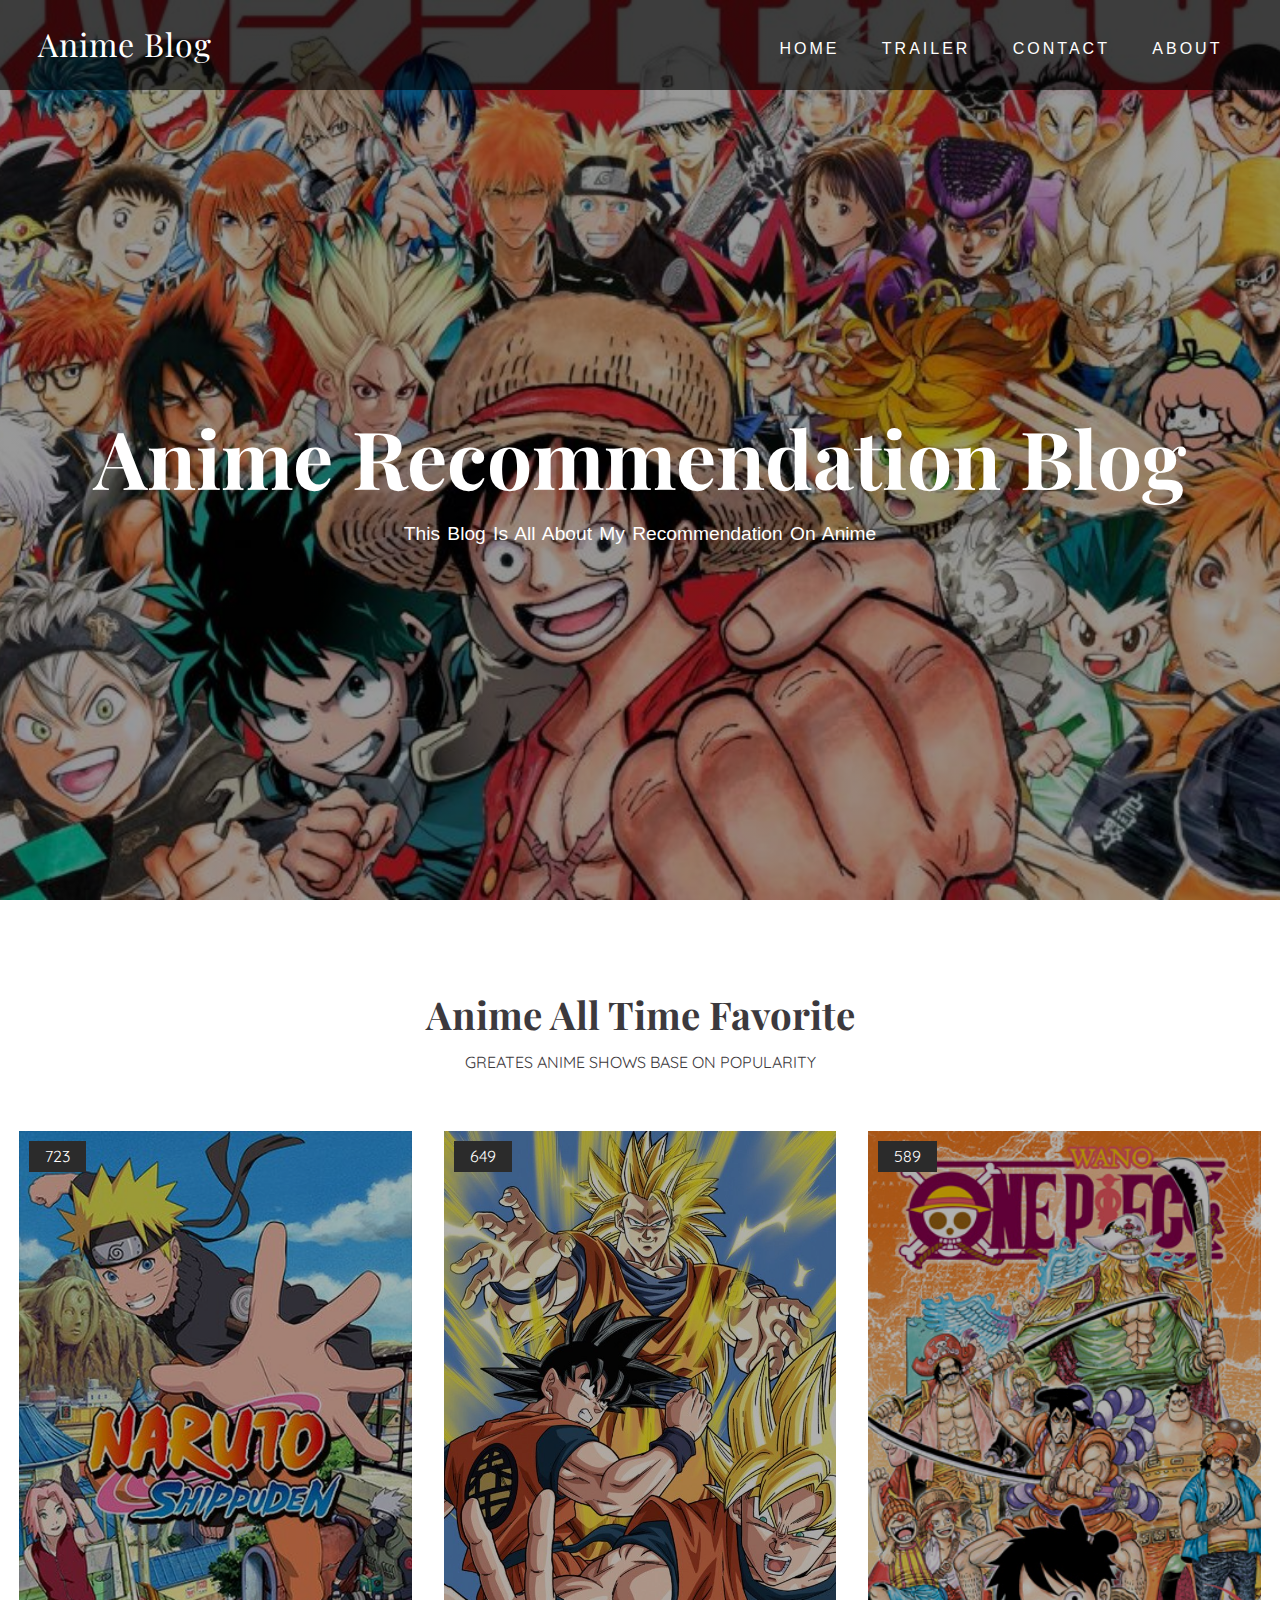
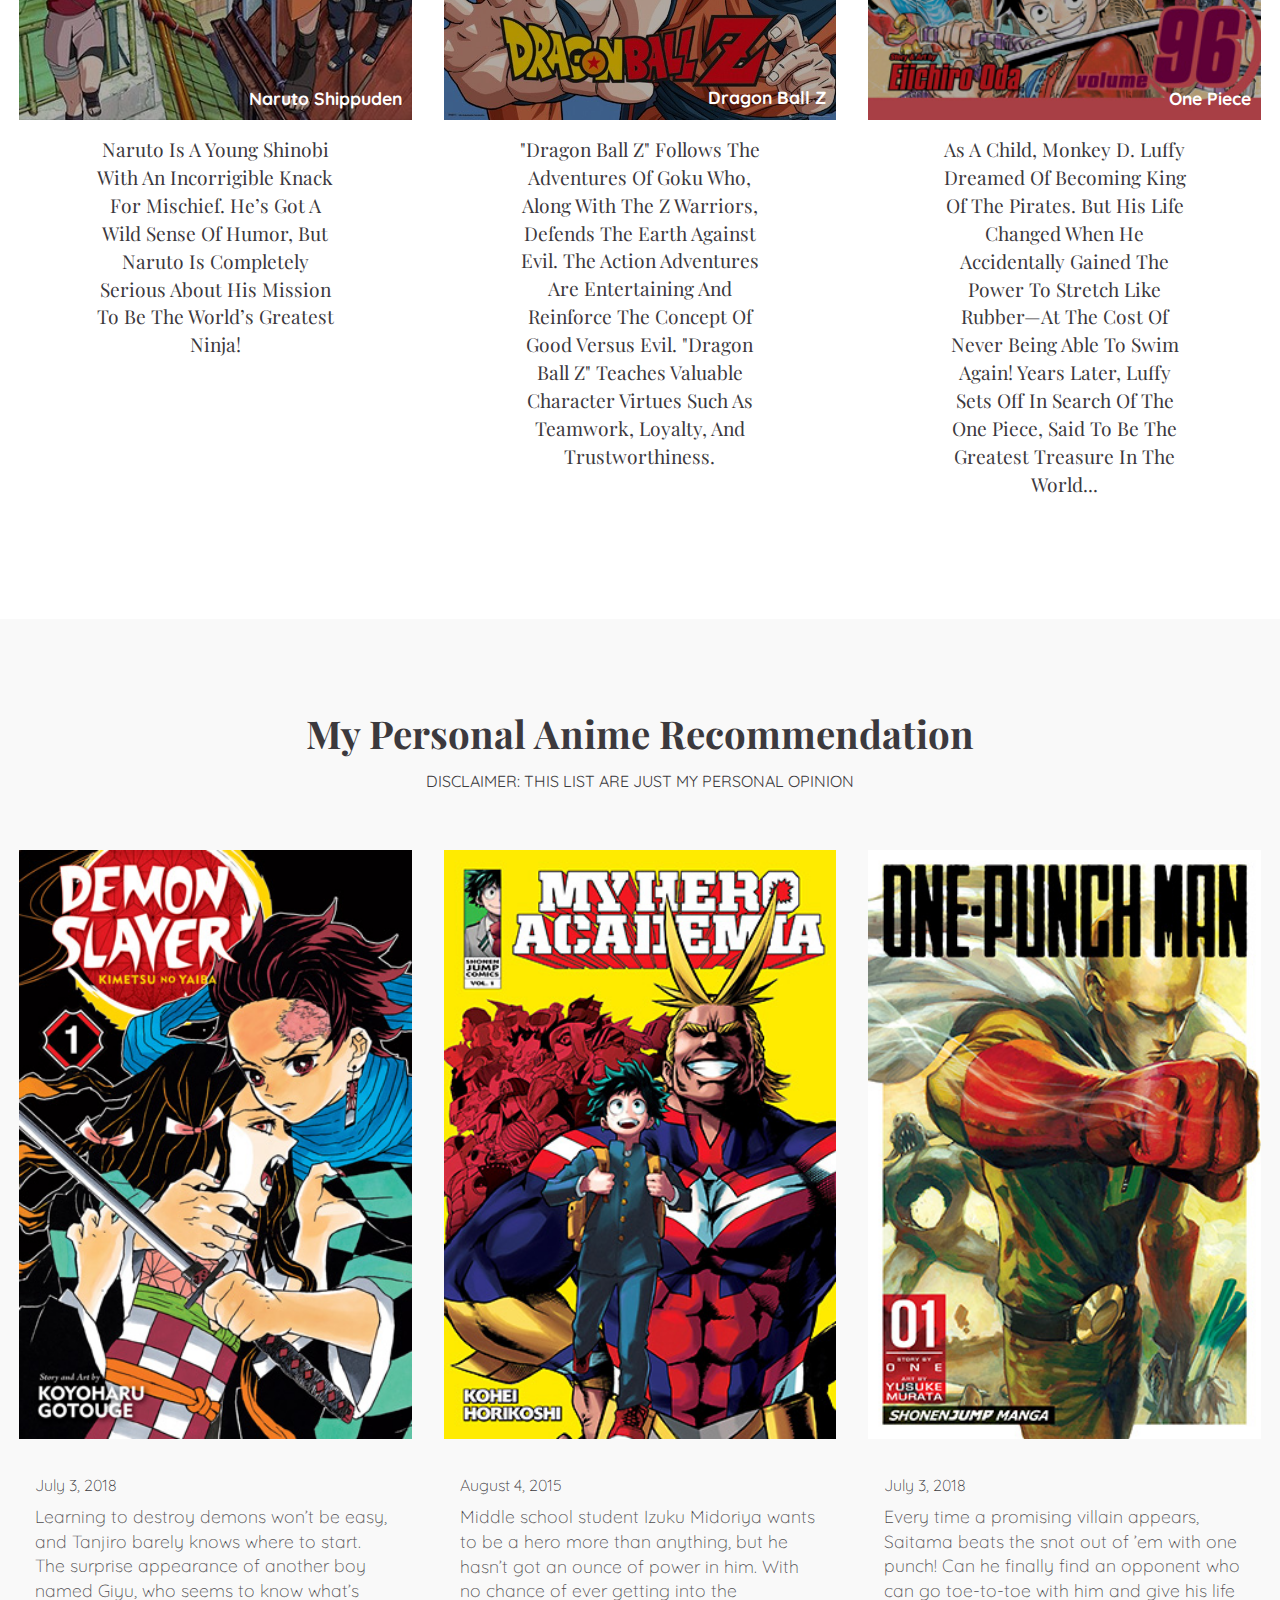
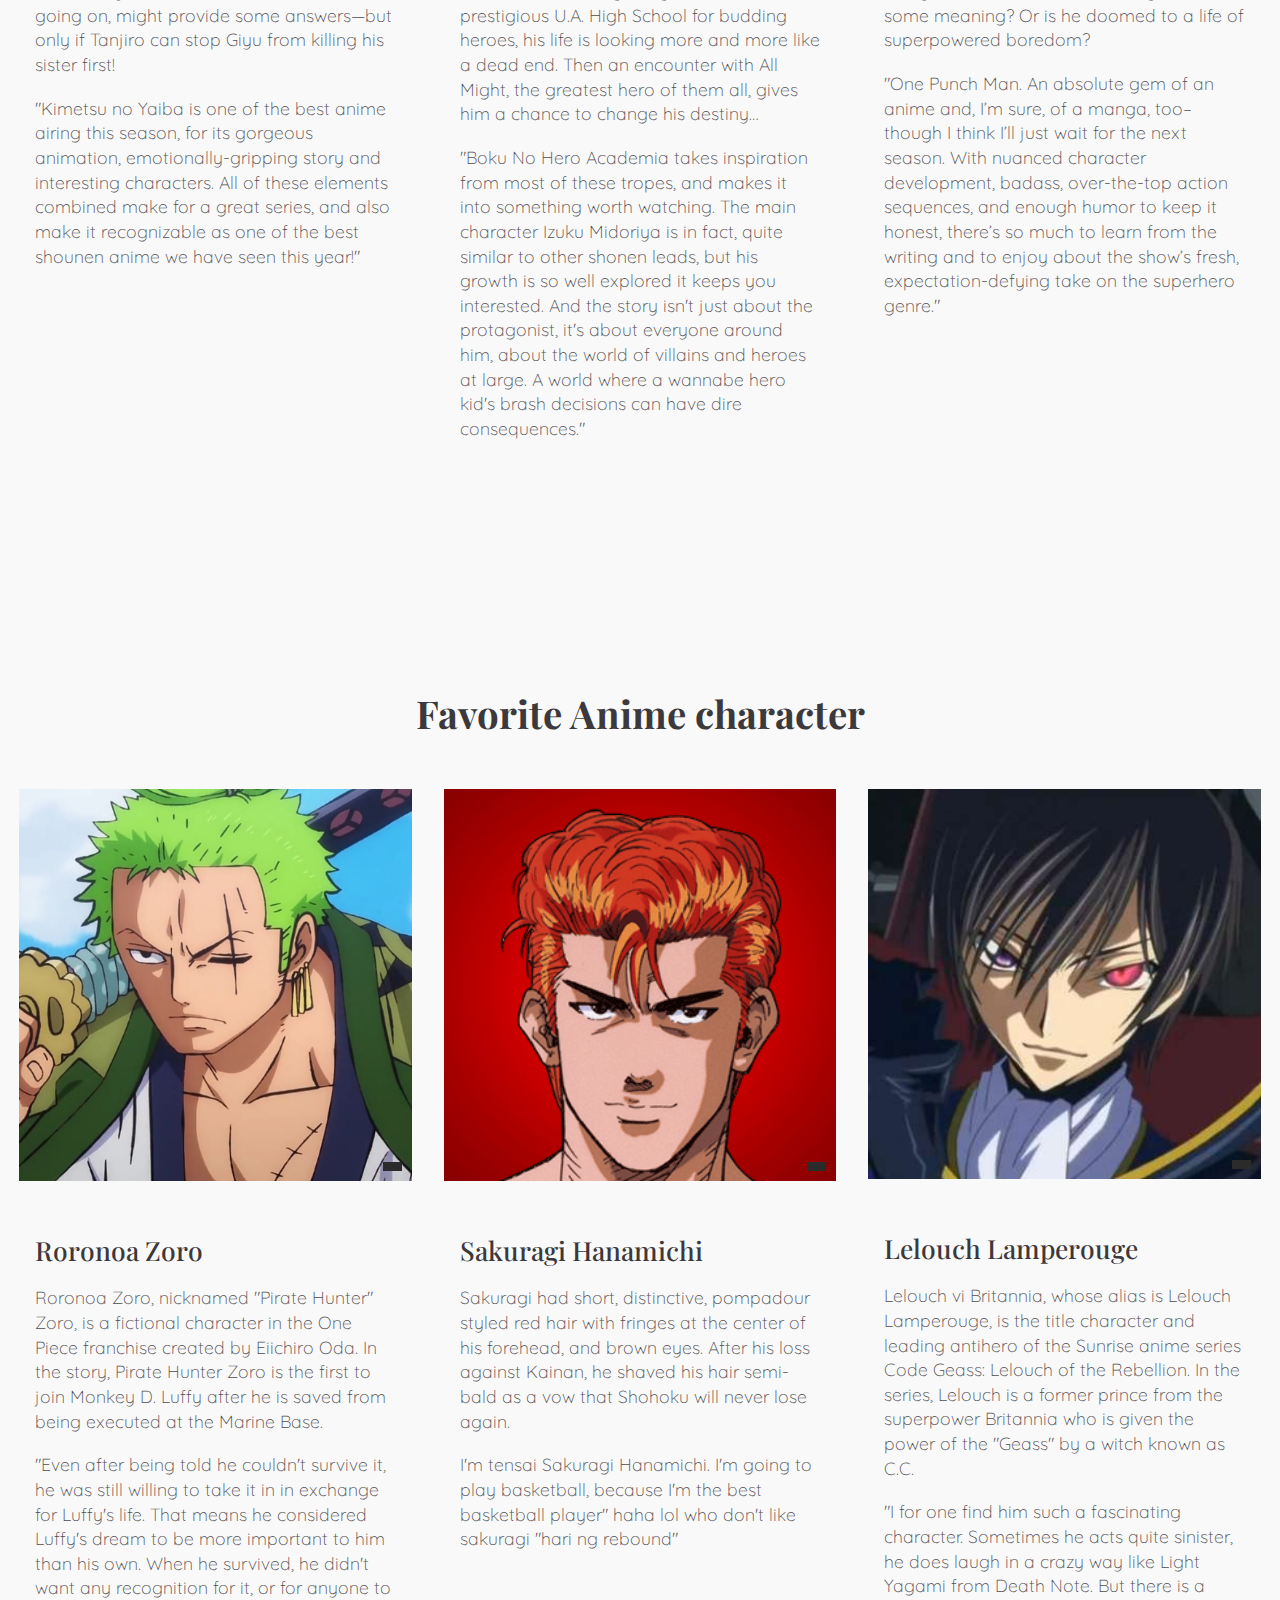
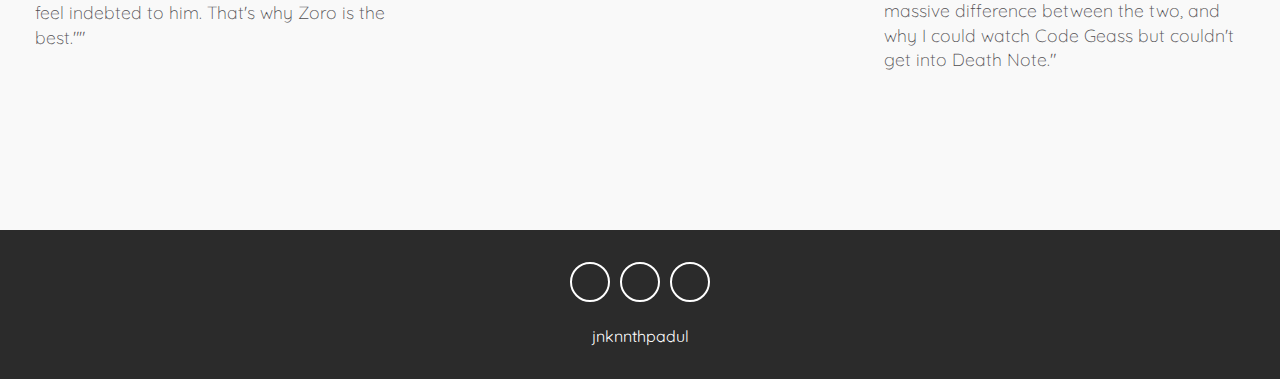
<file: index.html>
<!DOCTYPE html>
<html>

<head>
  <meta charset="utf-8">
  <meta http-equiv="X-UA-Compatible" content="IE=edge">
  <title>Anime Blog</title>
  <meta name="viewport" content="width=device-width, initial-scale=1">
  <!-- Font awesome icon -->
  <link rel="stylesheet" href="https://cdnjs.cloudflare.com/ajax/libs/font-awesome/5.15.1/css/all.min.css"
    integrity="sha512-+4zCK9k+qNFUR5X+cKL9EIR+ZOhtIloNl9GIKS57V1MyNsYpYcUrUeQc9vNfzsWfV28IaLL3i96P9sdNyeRssA=="
    crossorigin="anonymous" />
  <link rel="stylesheet" href="style.css">
</head>

<body>

  <!-- header -->
  <header>
    <nav class="navbar">
      <div class="container">
        <a href="index.html" class="navbar-brand">Anime Blog</a>
        <div class="navbar-nav">
          <a href="index.html">home</a>
          <a href="trailer.html">trailer</a>
          <a href="contact.html">contact</a>
          <a href="about.html">about</a>
        </div>
      </div>
    </nav>
    <div class="banner">
      <div class="container">
        <h1 class="banner-title">
          Anime Recommendation Blog
        </h1>
        <p>This blog is all about my recommendation on anime</p>
      </div>
    </div>
  </header>
  <!-- end of header -->

  <!-- design -->
  <section class="design" id="design">
    <div class="container">
      <div class="title">
        <h2>Anime All Time Favorite</h2>
        <p>Greates Anime Shows base on Popularity</p>
      </div>

      <div class="design-content">
        <!-- item -->
        <div class="design-item">
          <div class="design-img">
            <img src="images/naruto.jpg" alt="">
            <span><i class="far fa-heart"></i> 723</span>
            <span>Naruto Shippuden</span>
          </div>
          <div class="design-title">
            <a href="#">Naruto is a young shinobi with an incorrigible knack for mischief. He’s got a wild sense of
              humor, but Naruto is completely serious about his mission to be the world’s greatest ninja!</a>
          </div>
        </div>
        <!-- end of item -->
        <!-- item -->
        <div class="design-item">
          <div class="design-img">
            <img src="images/DragonBall.jpg" alt="">
            <span><i class="far fa-heart"></i> 649</span>
            <span>Dragon Ball Z</span>
          </div>
          <div class="design-title">
            <a href="#">"Dragon Ball Z" follows the adventures of Goku who, along with the Z Warriors, defends the Earth
              against evil. The action adventures are entertaining and reinforce the concept of good versus evil.
              "Dragon Ball Z" teaches valuable character virtues such as teamwork, loyalty, and trustworthiness.</a>
          </div>
        </div>
        <!-- end of item -->
        <!-- item -->
        <div class="design-item">
          <div class="design-img">
            <img src="images/onepiece.jpg" alt="">
            <span><i class="far fa-heart"></i> 589</span>
            <span>One Piece</span>
          </div>
          <div class="design-title">
            <a href="#">As a child, Monkey D. Luffy dreamed of becoming King of the Pirates. But his life changed when
              he accidentally gained the power to stretch like rubber—at the cost of never being able to swim again!
              Years later, Luffy sets off in search of the One Piece, said to be the greatest treasure in the
              world...</a>
          </div>
        </div>
        <!-- end of item -->
      </div>
    </div>
  </section>
  <!-- end of design -->


  <!-- blog -->
  <section class="blog" id="blog">
    <div class="container">
      <div class="title">
        <h2>My Personal Anime Recommendation</h2>
        <p>Disclaimer: This list are just my personal opinion</p>
      </div>
      <div class="blog-content">
        <!-- item -->
        <div class="blog-item">
          <div class="blog-img">
            <img src="images/DemonSlayer.jpg" alt="">
          </div>
          <div class="blog-text">
            <span>July 3, 2018</span>
            <p>Learning to destroy demons won’t be easy, and Tanjiro barely knows where to start. The surprise
              appearance of another boy named Giyu, who seems to know what’s going on, might provide some answers—but
              only if Tanjiro can stop Giyu from killing his sister first!</p>
            <p>"Kimetsu no Yaiba is one of the best anime airing this season, for its gorgeous animation,
              emotionally-gripping story and interesting characters. All of these elements combined make for a great
              series, and also make it recognizable as one of the best shounen anime we have seen this year!"</p>
          </div>
        </div>
        <!-- end of item -->
        <!-- item -->
        <div class="blog-item">
          <div class="blog-img">
            <img src="images/MyHeroAcademia.jpg" alt="">
          </div>
          <div class="blog-text">
            <span>August 4, 2015</span>
            <p>Middle school student Izuku Midoriya wants to be a hero more than anything, but he hasn’t got an ounce
              of power in him. With no chance of ever getting into the prestigious U.A. High School for budding heroes,
              his life is looking more and more like a dead end. Then an encounter with All Might, the greatest hero of
              them all, gives him a chance to change his destiny…</p>
            <p>"Boku No Hero Academia takes inspiration from most of these tropes, and makes it into something worth
              watching. The main character Izuku Midoriya is in fact, quite similar to other shonen leads, but his
              growth is so well explored it keeps you interested.

              And the story isn't just about the protagonist, it's about everyone around him, about the world of
              villains and heroes at large. A world where a wannabe hero kid's brash decisions can have dire
              consequences."</p>
          </div>
        </div>
        <!-- end of item -->
        <!-- item -->
        <div class="blog-item">
          <div class="blog-img">
            <img src="images/OnePunchMan.jpg" alt="">
          </div>
          <div class="blog-text">
            <span>July 3, 2018</span>
            <p>Every time a promising villain appears, Saitama beats the snot out of ’em with one punch! Can he finally
              find an opponent who can go toe-to-toe with him and give his life some meaning? Or is he doomed to a life
              of superpowered boredom?</p>
            <p>"One Punch Man. An absolute gem of an anime and, I’m sure, of a manga, too–though I think I’ll just wait
              for the next season. With nuanced character development, badass, over-the-top action sequences, and enough
              humor to keep it honest, there’s so much to learn from the writing and to enjoy about the show’s fresh,
              expectation-defying take on the superhero genre."</p>
          </div>
        </div>
        <!-- end of item -->
      </div>
    </div>
  </section>
  <!-- end of blog -->
  <!-- blog -->
  <section class="blog" id="blog">
    <div class="container">
      <div class="title">
        <h2>Favorite Anime character</h2>
      </div>
      <div class="blog-content">
        <!-- item -->
        <div class="blog-item">
          <div class="blog-img">
            <img src="images/zoro.png" alt="">
            <span><i class="far fa-heart"></i></span>
          </div>
          <div class="blog-text">
            <h2>Roronoa Zoro</h2>
            <p>Roronoa Zoro, nicknamed "Pirate Hunter" Zoro, is a fictional character in the One Piece franchise created
              by Eiichiro Oda. In the story, Pirate Hunter Zoro is the first to join Monkey D. Luffy after he is saved
              from being executed at the Marine Base.</p>
            <p>"Even after being told he couldn't survive it, he was still willing to take it in in exchange for Luffy's
              life. That means he considered Luffy's dream to be more important to him than his own. When he survived,
              he didn't want any recognition for it, or for anyone to feel indebted to him. That's why Zoro is the
              best.""
            </p>
          </div>
        </div>
        <!-- end of item -->
        <!-- item -->
        <div class="blog-item">
          <div class="blog-img">
            <img src="images/sakuragi.png" alt="">
            <span><i class="far fa-heart"></i></span>
          </div>
          <div class="blog-text">
            <h2>Sakuragi Hanamichi</h2>
            <p>Sakuragi had short, distinctive, pompadour styled red hair with fringes at the center of his forehead,
              and brown eyes. After his loss against Kainan, he shaved his hair semi-bald as a vow that Shohoku will
              never lose again.</p>
            <p>I'm tensai Sakuragi Hanamichi. I'm going to play basketball, because I'm the best basketball player" haha
              lol who don't like sakuragi "hari ng rebound"</p>
          </div>
        </div>
        <!-- end of item -->
        <!-- item -->
        <div class="blog-item">
          <div class="blog-img">
            <img src="images/Lelouch.jpg" alt="">
            <span><i class="far fa-heart"></i></span>
          </div>
          <div class="blog-text">
            <h2>Lelouch Lamperouge</h2>
            <p>Lelouch vi Britannia, whose alias is Lelouch Lamperouge, is the title character and leading antihero of
              the Sunrise anime series Code Geass: Lelouch of the Rebellion. In the series, Lelouch is a former prince
              from the superpower Britannia who is given the power of the "Geass" by a witch known as C.C.</p>
            <p>"I for one find him such a fascinating character. Sometimes he acts quite sinister, he does laugh in a
              crazy way like Light Yagami from Death Note. But there is a massive difference between the two, and why I
              could watch Code Geass but couldn't get into Death Note."</p>
          </div>
        </div>
        <!-- end of item -->
      </div>
    </div>
  </section>
  <!-- end of blog -->

  <!-- footer -->
  <footer>
    <div class="social-links">
      <a href="https://www.facebook.com/jankenneth.l.padul/" target="_blank"><i class="fab fa-facebook-f"></i></a>
      <a href="https://github.com/jnknnthpadul" target="_blank"><i class="fab fa-github"></i></a>
      <a href="https://www.instagram.com/jnknnthpadul/" target="_blank"><i class="fab fa-instagram"></i></a>
    </div>
    <span>jnknnthpadul</span>
  </footer>
  <!-- end of footer -->


</body>

</html>
</file>
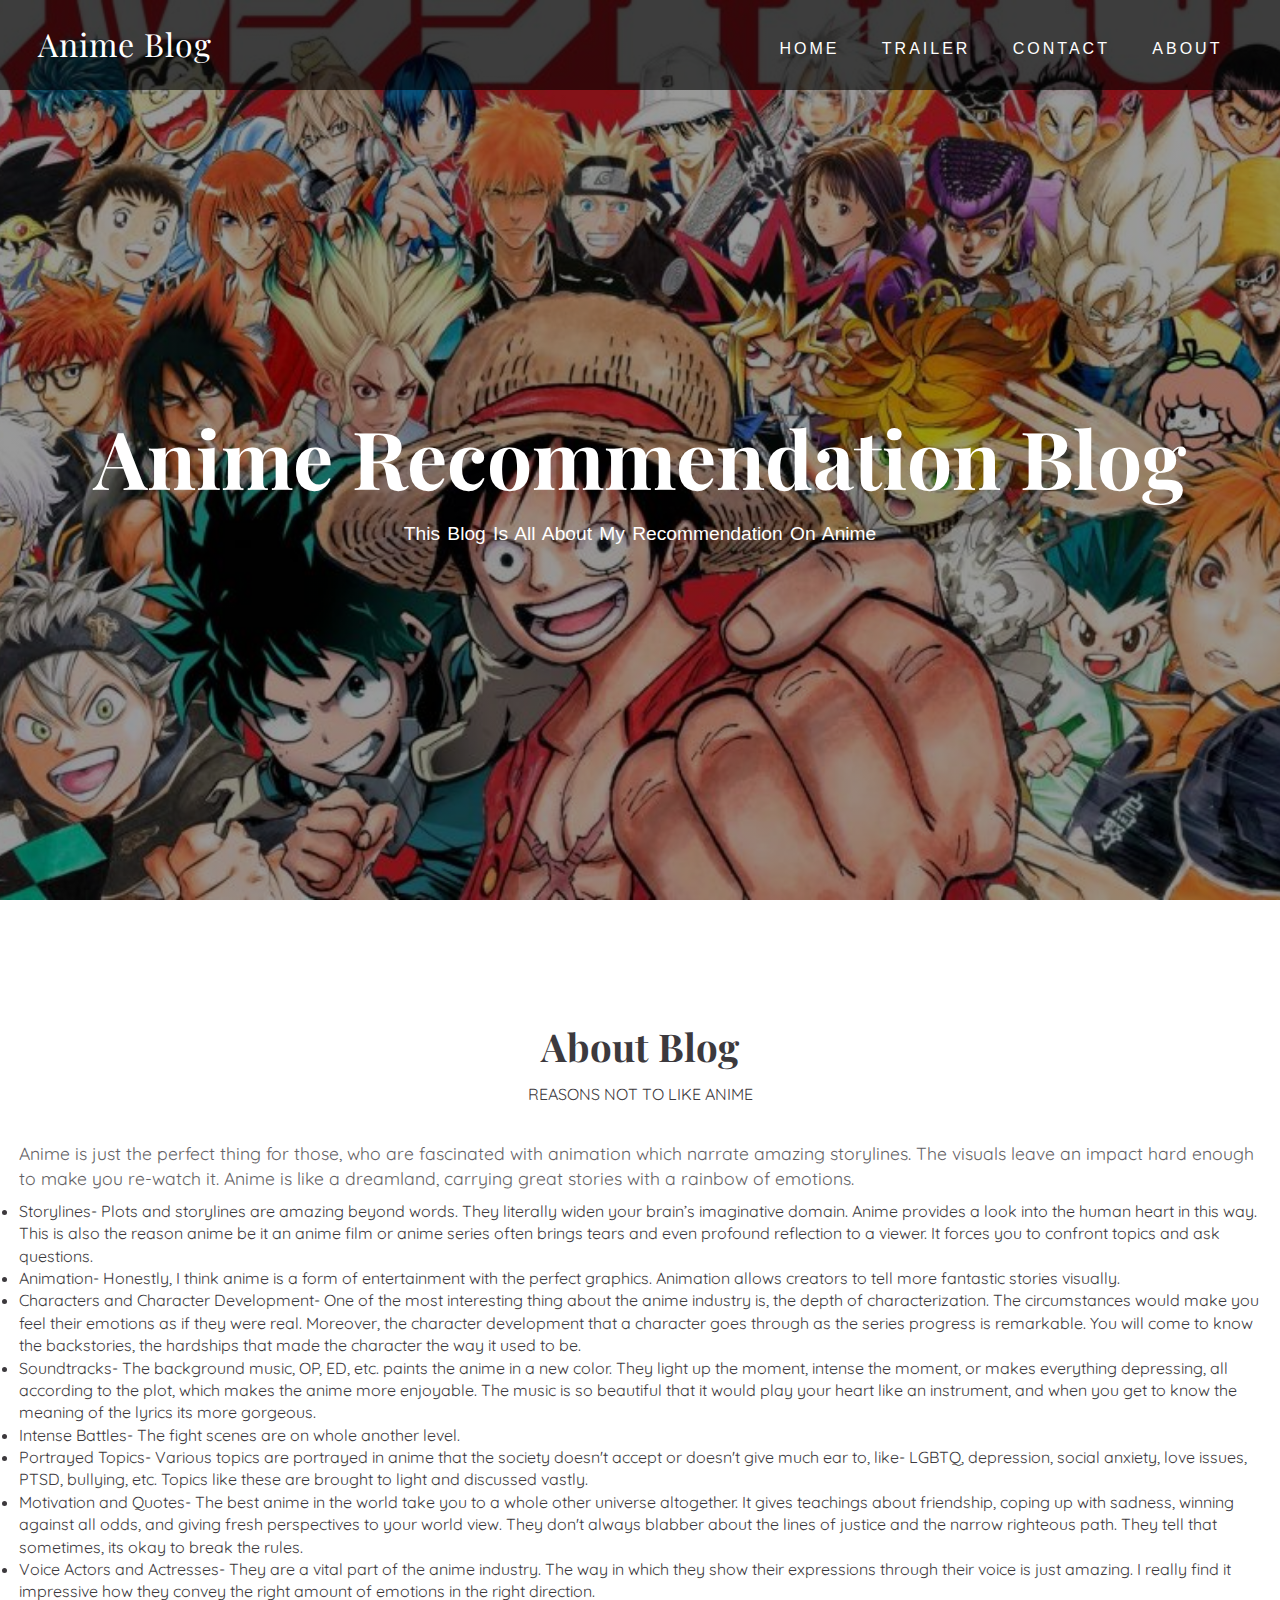
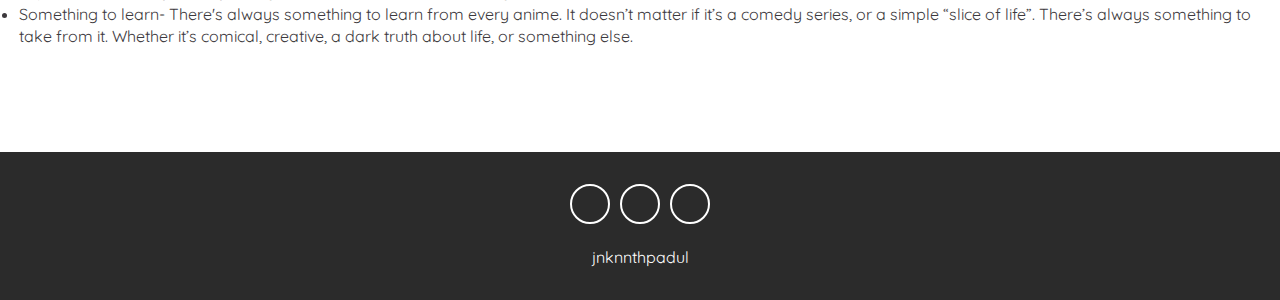
<file: about.html>
<!DOCTYPE html>
<html>

<head>
    <meta charset="utf-8">
    <meta http-equiv="X-UA-Compatible" content="IE=edge">
    <title>Anime Blog</title>
    <meta name="viewport" content="width=device-width, initial-scale=1">
    <!-- Font awesome icon -->
    <link rel="stylesheet" href="https://cdnjs.cloudflare.com/ajax/libs/font-awesome/5.15.1/css/all.min.css"
        integrity="sha512-+4zCK9k+qNFUR5X+cKL9EIR+ZOhtIloNl9GIKS57V1MyNsYpYcUrUeQc9vNfzsWfV28IaLL3i96P9sdNyeRssA=="
        crossorigin="anonymous" />
    <link rel="stylesheet" href="style.css">
</head>

<body>

    <!-- header -->
    <header>
        <nav class="navbar">
            <div class="container">
                <a href="index.html" class="navbar-brand">Anime Blog</a>
                <div class="navbar-nav">
                    <a href="index.html">home</a>
                    <a href="trailer.html">trailer</a>
                    <a href="contact.html">contact</a>
                    <a href="about.html">about</a>
                </div>
            </div>
        </nav>
        <div class="banner">
            <div class="container">
                <h1 class="banner-title">
                    Anime Recommendation Blog
                </h1>
                <p>This blog is all about my recommendation on anime</p>
            </div>
        </div>
    </header>
    <!-- end of header -->

    <!-- about -->
    <section class="about" id="about">
        <div class="container">

            <div class="about-text">
                <div class="title">
                    <h2>About Blog</h2>
                    <p>Reasons not to like anime</p>
                </div>
                <p>Anime is just the perfect thing for those, who are fascinated with animation which narrate
                    amazing storylines. The visuals leave an impact hard enough to make you re-watch it. Anime is
                    like a dreamland, carrying great stories with a rainbow of emotions.</p>
                <ul>
                    <li>Storylines- Plots and storylines are amazing beyond words. They literally widen your brain’s
                        imaginative domain. Anime provides a look into the human heart in this way. This is also the
                        reason anime be it an anime film or anime series often brings tears and even profound
                        reflection to a viewer. It forces you to confront topics and ask questions.</li>
                    <li>Animation- Honestly, I think anime is a form of entertainment with the perfect graphics.
                        Animation allows creators to tell more fantastic stories visually.</li>
                    <li>Characters and Character Development- One of the most interesting thing about the anime
                        industry is, the depth of characterization. The circumstances would make you feel their
                        emotions as if they were real. Moreover, the character development that a character goes
                        through as the series progress is remarkable. You will come to know the backstories, the
                        hardships that made the character the way it used to be.</li>
                    <li>Soundtracks- The background music, OP, ED, etc. paints the anime in a new color. They light
                        up the moment, intense the moment, or makes everything depressing, all according to the
                        plot, which makes the anime more enjoyable. The music is so beautiful that it would play
                        your heart like an instrument, and when you get to know the meaning of the lyrics its more
                        gorgeous.</li>
                    <li>Intense Battles- The fight scenes are on whole another level.</li>
                    <li>Portrayed Topics- Various topics are portrayed in anime that the society doesn't accept or
                        doesn't give much ear to, like- LGBTQ, depression, social anxiety, love issues, PTSD,
                        bullying, etc. Topics like these are brought to light and discussed vastly.</li>
                    <li>Motivation and Quotes- The best anime in the world take you to a whole other universe
                        altogether. It gives teachings about friendship, coping up with sadness, winning against all
                        odds, and giving fresh perspectives to your world view. They don't always blabber about the
                        lines of justice and the narrow righteous path. They tell that sometimes, its okay to break
                        the rules.</li>
                    <li>Voice Actors and Actresses- They are a vital part of the anime industry. The way in which
                        they show their expressions through their voice is just amazing. I really find it impressive
                        how they convey the right amount of emotions in the right direction.</li>
                    <li>Something to learn- There's always something to learn from every anime. It doesn’t matter if
                        it’s a comedy series, or a simple “slice of life”. There’s always something to take from it.
                        Whether it’s comical, creative, a dark truth about life, or something else.</li>

                </ul>
            </div>
        </div>
        </div>
    </section>
    <!-- end of about -->

    <!-- footer -->
    <footer>
        <div class="social-links">
            <a href="https://www.facebook.com/jankenneth.l.padul/" target="_blank"><i class="fab fa-facebook-f"></i></a>
            <a href="https://github.com/jnknnthpadul" target="_blank"><i class="fab fa-github"></i></a>
            <a href="https://www.instagram.com/jnknnthpadul/" target="_blank"><i class="fab fa-instagram"></i></a>
        </div>
        <span>jnknnthpadul</span>
    </footer>
    <!-- end of footer -->


</body>

</html>
</file>
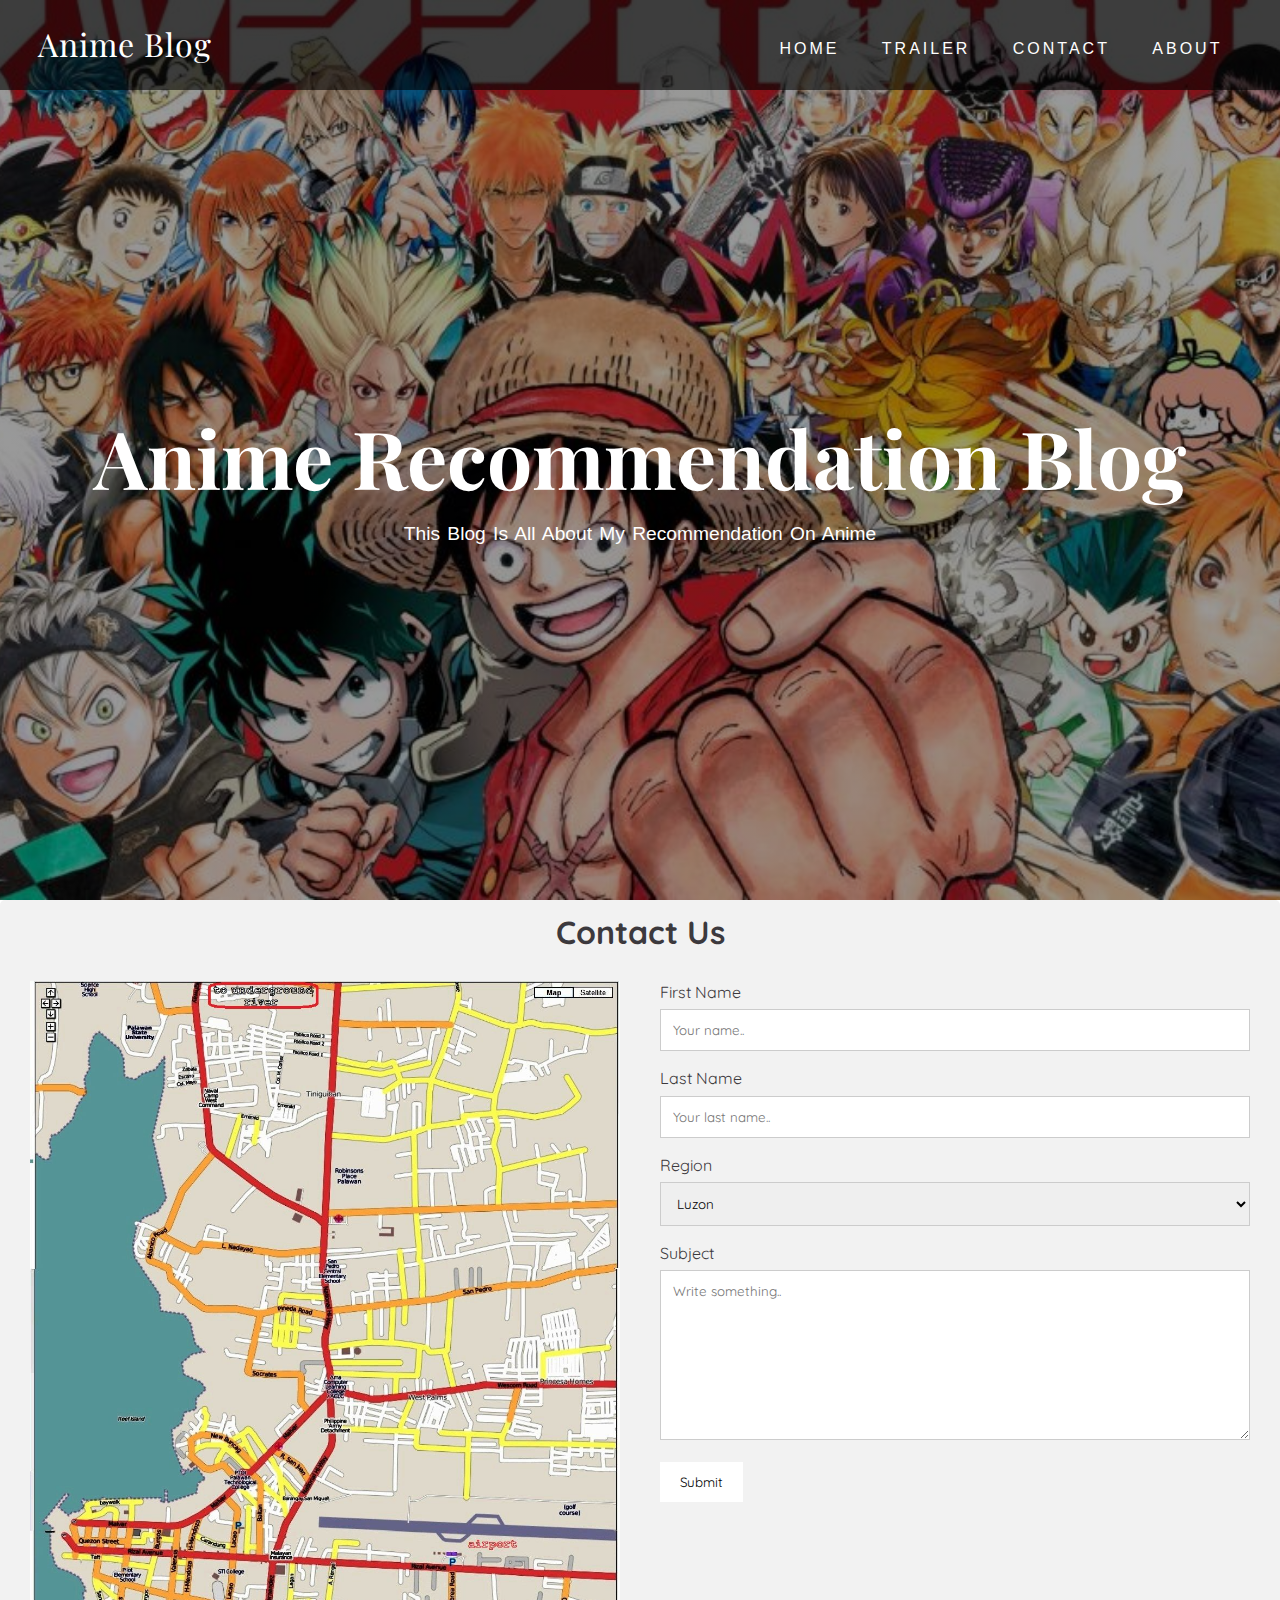
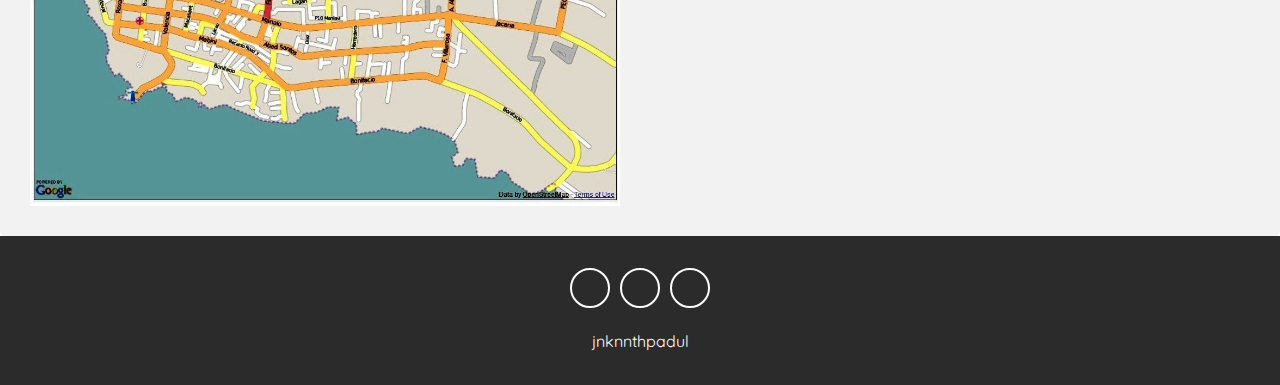
<file: contact.html>
<!DOCTYPE html>
<html>

<head>
    <meta charset="utf-8">
    <meta http-equiv="X-UA-Compatible" content="IE=edge">
    <title>Anime Blog</title>
    <meta name="viewport" content="width=device-width, initial-scale=1">
    <!-- Font awesome icon -->
    <link rel="stylesheet" href="https://cdnjs.cloudflare.com/ajax/libs/font-awesome/5.15.1/css/all.min.css"
        integrity="sha512-+4zCK9k+qNFUR5X+cKL9EIR+ZOhtIloNl9GIKS57V1MyNsYpYcUrUeQc9vNfzsWfV28IaLL3i96P9sdNyeRssA=="
        crossorigin="anonymous" />
    <link rel="stylesheet" href="style.css">
</head>

<body>

    <!-- header -->
    <header>
        <nav class="navbar">
            <div class="container">
                <a href="index.html" class="navbar-brand">Anime Blog</a>
                <div class="navbar-nav">
                    <a href="index.html">home</a>
                    <a href="trailer.html">trailer</a>
                    <a href="contact.html">contact</a>
                    <a href="about.html">about</a>
                </div>
            </div>
        </nav>
        <div class="banner">
            <div class="container">
                <h1 class="banner-title">
                    Anime Recommendation Blog
                </h1>
                <p>This blog is all about my recommendation on anime</p>
            </div>
        </div>
    </header>
    <!-- end of header -->
    <div class="containers">
        <div style="text-align:center">
            <h1>Contact Us</h2>
        </div>
        <div class="row">
            <div class="column">
                <img src="images/map.jpg">
            </div>
            <div class="column">
                <form action="/action_page.php">
                    <label for="fname">First Name</label>
                    <input type="text" id="fname" name="firstname" placeholder="Your name..">
                    <label for="lname">Last Name</label>
                    <input type="text" id="lname" name="lastname" placeholder="Your last name..">
                    <label for="Region">Region</label>
                    <select id="region name=" region">
                        <option value="Luzon">Luzon</option>
                        <option value="Visayas">Visayas</option>
                        <option value="Mindanao">Mindanao</option>
                    </select>
                    <label for="subject">Subject</label>
                    <textarea id="subject" name="subject" placeholder="Write something.."
                        style="height:170px"></textarea>
                    <input type="submit" value="Submit">
                </form>
            </div>
        </div>
    </div>
    <!-- footer -->
    <footer>
        <div class="social-links">
            <a href="https://www.facebook.com/jankenneth.l.padul/" target="_blank"><i class="fab fa-facebook-f"></i></a>
      <a href="https://github.com/jnknnthpadul" target="_blank"><i class="fab fa-github"></i></a>
      <a href="https://www.instagram.com/jnknnthpadul/" target="_blank"><i class="fab fa-instagram"></i></a>
        </div>
        <span>jnknnthpadul</span>
    </footer>
    <!-- end of footer -->


</body>

</html>
</file>
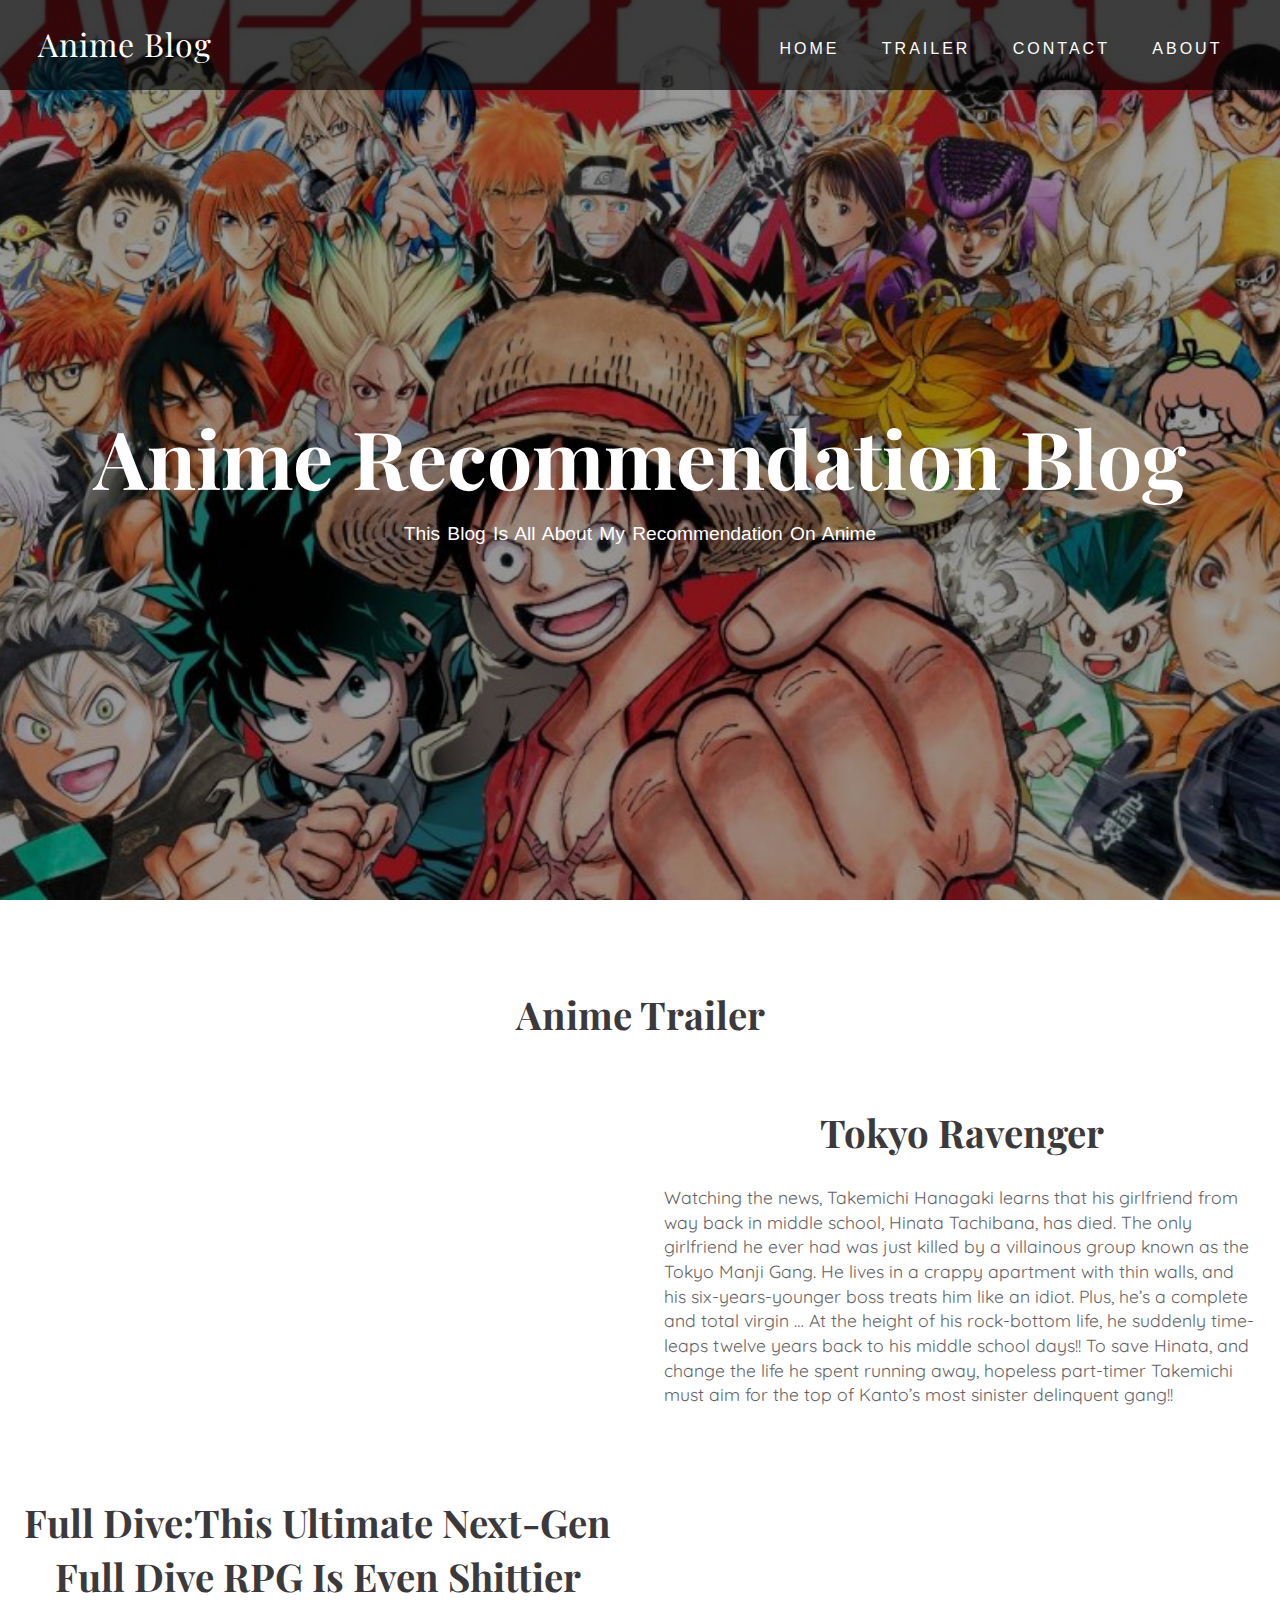
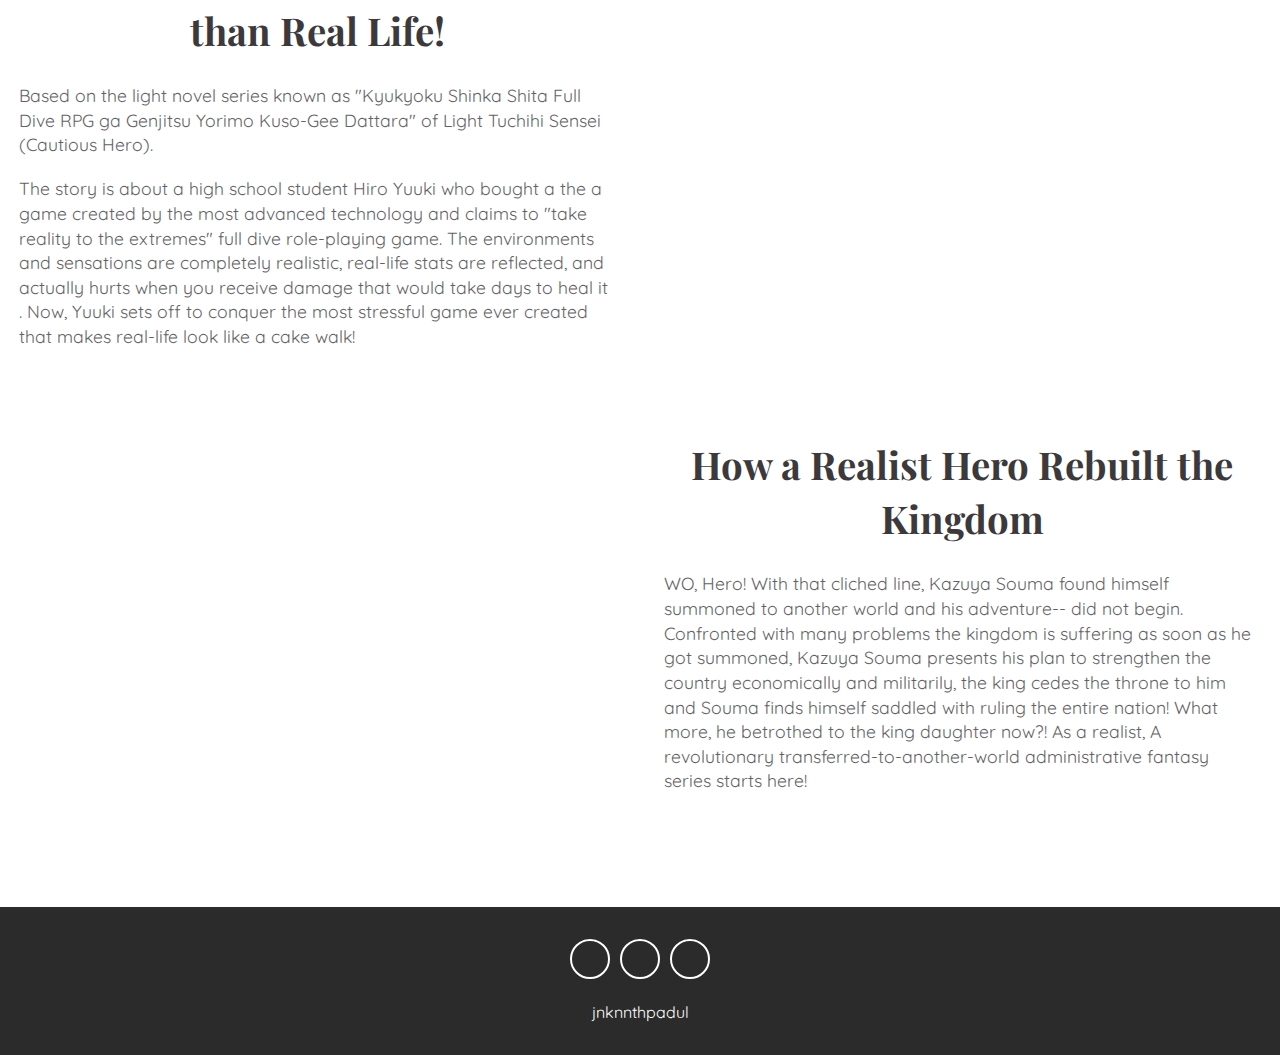
<file: trailer.html>
<!DOCTYPE html>
<html>

<head>
    <meta charset="utf-8">
    <meta http-equiv="X-UA-Compatible" content="IE=edge">
    <title>Anime Blog</title>
    <meta name="viewport" content="width=device-width, initial-scale=1">
    <!-- Font awesome icon -->
    <link rel="stylesheet" href="https://cdnjs.cloudflare.com/ajax/libs/font-awesome/5.15.1/css/all.min.css"
        integrity="sha512-+4zCK9k+qNFUR5X+cKL9EIR+ZOhtIloNl9GIKS57V1MyNsYpYcUrUeQc9vNfzsWfV28IaLL3i96P9sdNyeRssA=="
        crossorigin="anonymous" />
    <link rel="stylesheet" href="style.css">
</head>

<body>

    <!-- header -->
    <header>
        <nav class="navbar">
            <div class="container">
                <a href="index.html" class="navbar-brand">Anime Blog</a>
                <div class="navbar-nav">
                    <a href="index.html">home</a>
                    <a href="trailer.html">trailer</a>
                    <a href="contact.html">contact</a>
                    <a href="about.html">about</a>
                </div>
            </div>
        </nav>
        <div class="banner">
            <div class="container">
                <h1 class="banner-title">
                    Anime Recommendation Blog
                </h1>
                <p>This blog is all about my recommendation on anime</p>
            </div>
        </div>
    </header>
    <!-- end of header -->
    <section class="about" id="about">
        <div class="container">
            <div class="title">
                <h2>Anime Trailer</h2>
            </div>
            <div class="about-content">

                <div class="iframe-container">
                    <iframe width="560" height="315" src="https://www.youtube.com/embed/pNjCEhonkY0"
                        title="YouTube video player" frameborder="0"
                        allow="accelerometer; autoplay; clipboard-write; encrypted-media; gyroscope; picture-in-picture"
                        allowfullscreen></iframe>
                </div>
                <div class="about-text">
                    <div class="title">
                        <h2>Tokyo Ravenger</h2>
                    </div>
                    <p> Watching the news, Takemichi Hanagaki learns that his girlfriend from way back in middle school,
                        Hinata Tachibana, has died. The only girlfriend he ever had was just killed by a villainous
                        group known as the Tokyo Manji Gang. He lives in a crappy apartment with thin walls, and his
                        six-years-younger boss treats him like an idiot. Plus, he’s a complete and total virgin … At the
                        height of his rock-bottom life, he suddenly time-leaps twelve years back to his middle school
                        days!! To save Hinata, and change the life he spent running away, hopeless part-timer Takemichi
                        must aim for the top of Kanto’s most sinister delinquent gang!!</p>
                </div>
                <div class="about-text">
                    <div class="title">
                        <h2>Full Dive:This Ultimate Next-Gen Full Dive RPG Is Even Shittier than Real Life! </h2>
                    </div>
                    <p> Based on the light novel series known as "Kyukyoku Shinka Shita Full Dive RPG ga Genjitsu Yorimo
                        Kuso-Gee Dattara" of Light Tuchihi Sensei (Cautious Hero).</p>

                    <p>The story is about a high school student Hiro Yuuki who bought a the a game created by the most
                        advanced technology and claims to "take reality to the extremes" full dive role-playing game.
                        The environments and sensations are completely realistic, real-life stats are reflected, and
                        actually hurts when you receive damage that would take days to heal it . Now, Yuuki sets off to
                        conquer the most stressful game ever created that makes real-life look like a cake walk! </p>
                </div>
                <div class="iframe-container">
                    <iframe width="560" height="315" src="https://www.youtube.com/embed/jx_ScW13ocg"
                        title="YouTube video player" frameborder="0"
                        allow="accelerometer; autoplay; clipboard-write; encrypted-media; gyroscope; picture-in-picture"
                        allowfullscreen></iframe>
                </div>

                <div class="iframe-container">
                    <iframe width="560" height="315" src="https://www.youtube.com/embed/-DE3U0DJPcE"
                        title="YouTube video player" frameborder="0"
                        allow="accelerometer; autoplay; clipboard-write; encrypted-media; gyroscope; picture-in-picture"
                        allowfullscreen></iframe>
                </div>
                <div class="about-text">
                    <div class="title">
                        <h2>How a Realist Hero Rebuilt the Kingdom</h2>
                    </div>
                    <p> WO, Hero! With that cliched line, Kazuya Souma found himself summoned to another world and his
                        adventure-- did not begin. Confronted with many problems the kingdom is suffering as soon as he
                        got summoned, Kazuya Souma presents his plan to strengthen the country economically and
                        militarily, the king cedes the throne to him and Souma finds himself saddled with ruling the
                        entire nation! What more, he betrothed to the king daughter now?! As a realist, A revolutionary
                        transferred-to-another-world administrative fantasy series starts here!
                    </p>
                </div>

            </div>
        </div>
    </section>

    <!-- footer -->
    <footer>
        <div class="social-links">
            <a href="https://www.facebook.com/jankenneth.l.padul/" target="_blank"><i class="fab fa-facebook-f"></i></a>
            <a href="https://github.com/jnknnthpadul" target="_blank"><i class="fab fa-github"></i></a>
            <a href="https://www.instagram.com/jnknnthpadul/" target="_blank"><i class="fab fa-instagram"></i></a>
        </div>
        <span>jnknnthpadul</span>
    </footer>
    <!-- end of footer -->


</body>

</html>
</file>
<file: style.css>
@import url('https://fonts.googleapis.com/css2?family=Playfair+Display:wght@500;600;700;800;900&family=Quicksand:wght@300;400;500;600;700&display=swap');

:root{
    --Playfair: 'Playfair Display', serif;
    --Quicksand: 'Quicksand', sans-serif;
    --Roboto: 'Roboto', sans-serif;
    --dark: #3c393d;
    --exDark: #2b2b2b;
}
*{
    padding: 0;
    margin: 0;
    font-family: var(--Quicksand);
}
body{
    line-height: 1.4;
    color: var(--dark);
}
img{
    width: 100%;
    display: block;
}
.container{
    max-width: 1320px;
    margin: 0 auto;
    padding: 0 1.2rem;
}

/* header */
header{
    min-height: 100vh;
    background: linear-gradient(rgba(0, 0, 0, 0.4), rgba(0, 0, 0, 0.4)), url(images/animebanner.jpg) center/cover no-repeat fixed;
    display: flex;
    flex-direction: column;
    justify-content: stretch;
}
.navbar{
    background: rgba(0, 0, 0, 0.6);
    padding: 1.2rem;
}
.navbar-brand{
    color: #fff;
    font-size: 2rem;
    display: block;
    text-align: center;
    text-decoration: none;
    font-family: var(--Playfair);
    letter-spacing: 1px;
}
.navbar-nav{
    padding: 0.8rem 0 0.2rem 0;
    text-align: center;
}
.navbar-nav a{
    text-transform: uppercase;
    font-family: var(--Roboto);
    letter-spacing: 1px;
    font-weight: 500;
    color: #fff;
    text-decoration: none;
    display: inline-block;
    padding: 0.4rem 0.1rem;
    letter-spacing: 3px;
    transition: opacity 0.5s ease;
}
.navbar-nav a:hover{
    opacity: 0.7;
}
.banner{
    flex: 1;
    display: flex;
    align-items: center;
    justify-content: center;
    text-align: center;
    color: #fff;
}
.banner-title{
    font-size: 3rem;
    font-family: var(--Playfair);
    line-height: 1.2;
}
.banner p{
    padding: 1rem 0 2rem 0;
    font-size: 1.2rem;
    text-transform: capitalize;
    font-family: var(--Roboto);
    font-weight: 300;
    word-spacing: 2px;
}
.banner form{
    background: #fff;
    border-radius: 2rem;
    padding: 0.6rem 1rem;
    display: flex;
    justify-content: space-between;
}
/* Embed */
.iframe-container{
    position: relative;
    width: 100%;
    padding-bottom: 50%; 
    height: 0;
  }
.iframe-container iframe{
    position: absolute;
    top:0;
    left: 0;
    width: 100%;
    height: 100%;
  }
/* design */
.design{
    padding: 4.5rem 0;
}
.title{
    text-align: center;
    padding: 1rem 0;
}
.title h2{
    font-family: var(--Playfair);
    font-size: 2.4rem;
}
.title p{
    text-transform: uppercase;
    padding: 0.6rem 0;
}
.design-content{
    margin: 2rem 0;
}
.design-item{
    cursor: pointer;
    margin: 1.5rem 0;
}
.design-img{
    position: relative;
    overflow: hidden;
}
.design-img::after{
    position: absolute;
    content: "";
    top: 0;
    left: 0;
    width: 100%;
    height: 100%;
    background: rgba(0, 0, 0, 0.3);
}
.design-img img{
    transition:  all 0.5s ease;
}
.design-item:hover img{
    transform: scale(1.2);
}
.design-img span:first-of-type{
    position: absolute;
    z-index: 1;
    top: 10px;
    left: 10px;
    background: var(--exDark);
    color: #fff;
    padding: 0.25rem 1rem;
}
.design-img span:last-of-type{
    position: absolute;
    z-index: 1;
    bottom: 10px;
    right: 10px;
    color: #fff;
    font-weight: 700;
    font-size: 1.1rem;
}
.design-title{
    padding: 1rem;
    font-size: 1.2rem;
    text-align: center;
    width: 70%;
    margin: 0 auto;
}
.design-title a{
    color: var(--dark);
    text-decoration: none;
    text-transform: capitalize;
    font-family: var(--Playfair);
}

/* blog */
.blog{
    background: #f9f9f9;
    padding: 4.5rem 0;
}
.blog-content{
    margin: 2rem 0;
}
.blog-img{
    position: relative;
}
.blog-img span{
    position: absolute;
    bottom: 10px;
    right: 10px;
    background: var(--exDark);
    color: #fff;
    font-size: 1.4rem;
    padding: 0.3rem 0.6rem;
}
.blog-text{
    margin: 2.2rem 0;
    padding: 0 1rem;
}
.blog-text span{
    font-weight: 300;
    display: block;
    padding-bottom: 0.5rem;
}
.blog-text h2{
    font-family: var(--Playfair);
    padding: 1rem 0;
    font-size: 1.65rem;
    font-weight: 500;
}
.blog-text p{
    font-weight: 300;
    font-size: 1.1rem;
    opacity: 0.9;
    padding-bottom: 1.2rem;
}
.blog-text a{
    font-family: var(--Roboto);
    font-size: 1.1rem;
    text-decoration: none;
    color: var(--dark);
    display: inline-block;
    background: var(--dark);
    color: #fff;
    padding: 0.55rem 1.2rem;
    transition: all 0.5s ease;
}
.blog-text a:hover{
    background: var(--exDark);
}

/* about */
.about{
    padding: 4.5rem 0;
}
.about-text{
    margin: 2rem 0;
}
.about-text > p{
    font-size: 1.1rem;
    padding: 0.6rem 0;
    opacity: 0.8;
}

/* footer */
footer{
    background: var(--exDark);
    color: #fff;
    text-align: center;
    padding: 2rem 0;
}
.social-links{
    display: flex;
    justify-content: center;
    margin-bottom: 1.4rem;
}
.social-links a{
    border: 2px solid #fff;
    color: #fff;
    display: block;
    width: 40px;
    height: 40px;
    display: flex;
    justify-content: center;
    align-items: center;
    border-radius: 50%;
    text-decoration: none;
    margin: 0 0.3rem;
    transition: all 0.5s ease;
}

.social-links a:hover{
    background: #fff;
    color: var(--exDark);
}
.footer span{
    margin-top: 1rem;
    display: block;
    font-family: var(--Playfair);
    letter-spacing: 2px;
}

/* Media Queries */
@media screen and (min-width: 540px){
    .navbar-nav a{
        padding-right: 1.2rem;
        padding-left: 1.2rem;
    }
    .banner-title{
        font-size: 5rem;
    }
    .banner form{
        margin-top: 1.4rem;
        width: 80%;
        margin-left: auto;
        margin-right: auto;
    }
}

@media screen and (min-width: 768px){
    .navbar .container{
        display: flex;
        align-items: center;
        justify-content: space-between;
    }
    .search-input{
        padding: 0.8rem 0;
    }
    .design-content{
        display: grid;
        grid-template-columns: repeat(2, 1fr);
        gap: 2rem;
    }
    .design-item{
        margin: 0;
    }
    .blog-content{
        display: grid;
        grid-template-columns: repeat(2, 1fr);
        gap: 2rem;
    }
}

@media screen and (min-width: 992px){
    .blog-content{
        grid-template-columns: repeat(3, 1fr);
    }
    .about-content{
        display: grid;
        grid-template-columns: repeat(2, 1fr);
        column-gap: 3rem;
        align-items: center;
    }
}

@media screen and (min-width: 1200px){
    .design-content{
        grid-template-columns: repeat(3, 1fr);
    }
}
* {
    box-sizing: border-box;
  }
/* Style inputs */
input[type=text], select, textarea {
    width: 100%;
    padding: 12px;
    border: 1px solid #ccc;
    margin-top: 6px;
    margin-bottom: 16px;
    resize: vertical;
  }
  
  input[type=submit] {
    background-color: #ffffff;
    color: rgb(0, 0, 0);
    padding: 12px 20px;
    border: none;
    cursor: pointer;
  }
  
  input[type=submit]:hover {
    background-color: #747474;
  }
  
  /* Style the container/contact section */
  .containers {
    border-radius: 5px;
    background-color: #f2f2f2;
    padding: 10px;
  }
  
  /* Create two columns that float next to eachother */
  .column {
    float: left;
    width: 50%;
    height: 30%;
    margin-top: 6px;
    padding: 20px;
  }
  
  /* Clear floats after the columns */
  .row:after {
    content: "";
    display: table;
    clear: both;
  }
  
  /* Responsive layout - when the screen is less than 600px wide, make the two columns stack on top of each other instead of next to each other */
  @media screen and (max-width: 600px) {
    .column, input[type=submit] {
      width: 100%;
      margin-top: 0;
    }
  }
</file>
